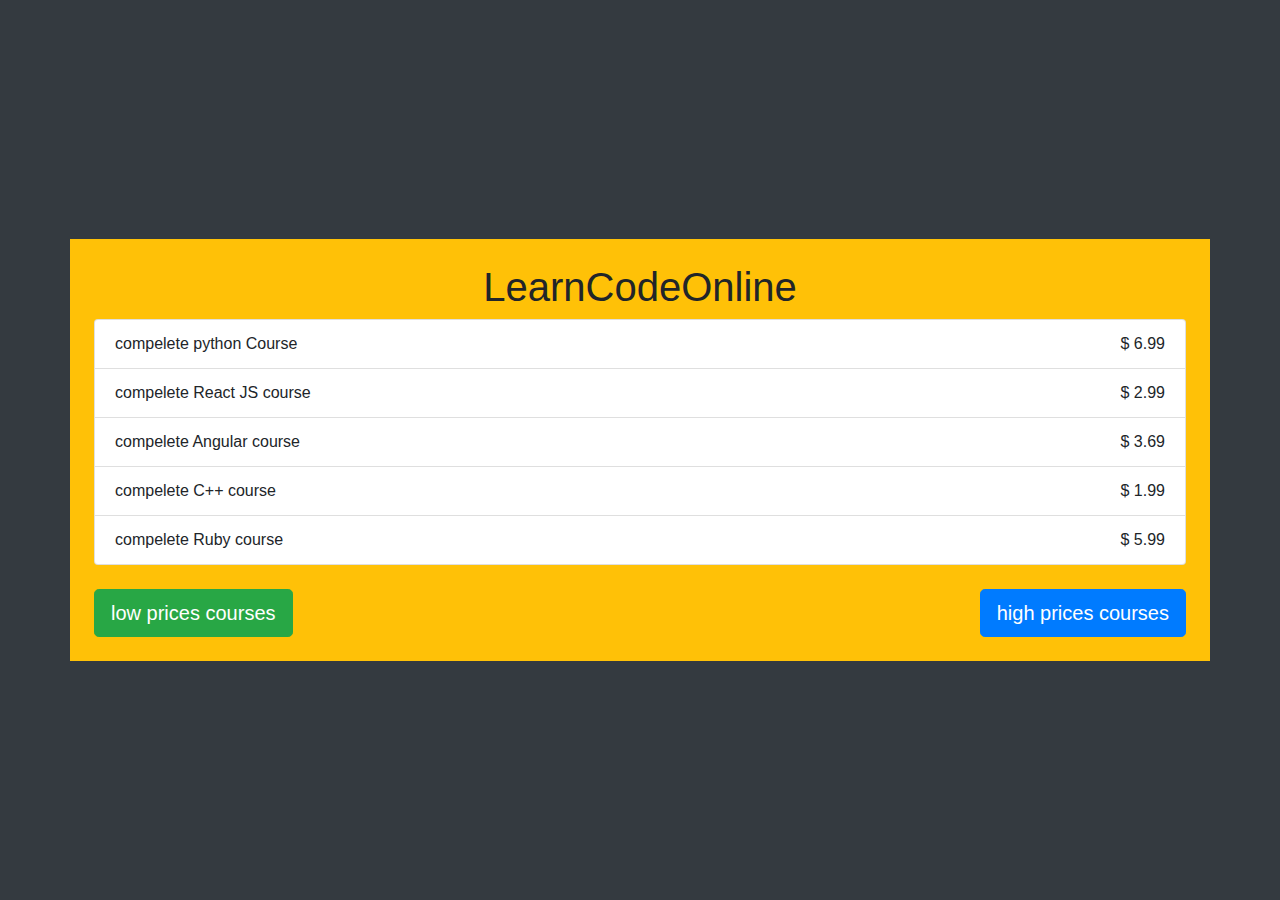
<file: javascript/06_project_1/index.html>
<!DOCTYPE html>
<html lang="en">
  <head>
    <meta charset="UTF-8" />
    <meta name="viewport" content="width=device-width, initial-scale=1.0" />
    <title>LearnCodeOnline</title>
    <link rel="stylesheet" href="./style.css" />
    <link
      rel="stylesheet"
      href="https://stackpath.bootstrapcdn.com/bootstrap/4.4.1/css/bootstrap.min.css"
    />
  </head>
  <body class="bg-dark">
    
    <div class="container bg-warning p-4">
      <h1 class="text-center">LearnCodeOnline</h1>
     <ul class="list-group">
      <!---  <li class="list-group-item">
          Javascript course<span class="float-right">$2.1</span>
        </li>-->
      </ul>
      <button type="button" class="btn btn-success btn-lg mt-4 mx-auto d-block float-left sort-btn">low prices courses</button>
      <button type="button" class="btn btn-primary btn-lg mt-4 mx-auto d-block float-right sort-btn2">high prices courses</button>
    </div>

    <script src="script.js"></script>
  </body>
</html>
</file>
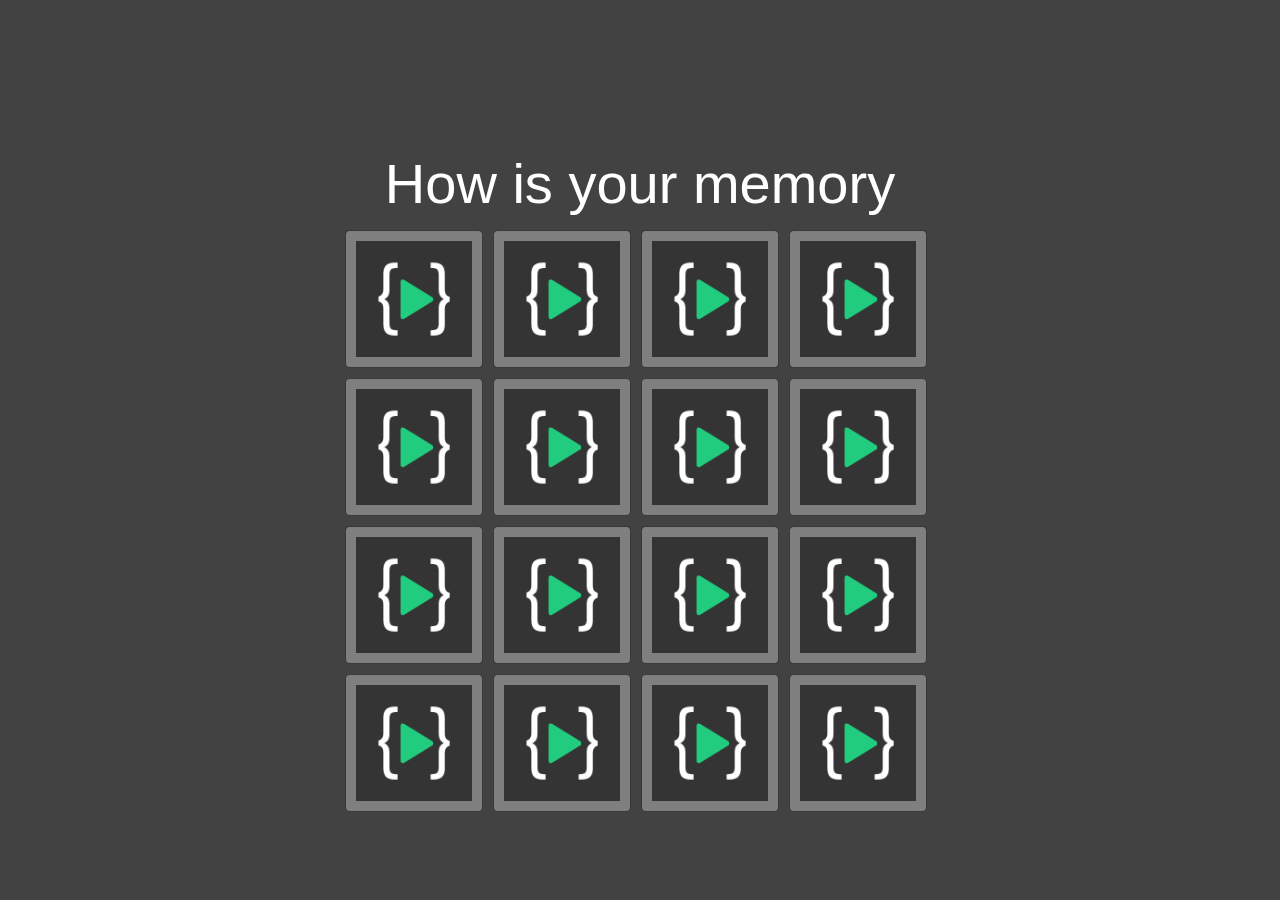
<file: javascript/09_project_3/index.html>
<!DOCTYPE html>
<html>
  <head>
    <meta charset="UTF-8" />
    <title>LearnCodeOnline</title>
    <link rel="icon" href="lco.png" sizes="16x16" type="image/png" />
    <link
      rel="stylesheet"
      href="https://stackpath.bootstrapcdn.com/bootstrap/4.5.0/css/bootstrap.min.css"
    />
    <link rel="stylesheet" href="styles.css" />
  </head>
  <body>
    <div class="gameContainer">
      <div class="container">
        <h1 class="text-center text-white display-4">How is your memory</h1>
      </div>
      <div class="card" data-image="evilface">
        <img src="evilface.png" class="front flip" alt="evilface" />
        <img src="lco.png" class="back" alt="lco" />
      </div>
      <div class="card" data-image="evilface">
        <img src="evilface.png" class="front" alt="evilface" />
        <img src="lco.png" class="back" alt="lco" />
      </div>
      <div class="card" data-image="angryface">
        <img src="angryface.png" class="front" alt="angryface" />
        <img src="lco.png" class="back" alt="lco" />
      </div>
      <div class="card" data-image="angryface">
        <img src="angryface.png" class="front" alt="angryface" />
        <img src="lco.png" class="back" alt="lco" />
      </div>
      <div class="card" data-image="coolface">
        <img src="coolface.png" class="front" alt="coolface" />
        <img src="lco.png" class="back" alt="lco" />
      </div>
      <div class="card" data-image="coolface">
        <img src="coolface.png" class="front" alt="coolface" />
        <img src="lco.png" class="back" alt="lco" />
      </div>
      <div class="card" data-image="feverface">
        <img src="feverface.png" class="front" alt="feverface" />
        <img src="lco.png" class="back" alt="feverface" />
      </div>
      <div class="card" data-image="feverface">
        <img src="feverface.png" class="front" alt="feverface" />
        <img src="lco.png" class="back" alt="feverface" />
      </div>
      <div class="card" data-image="vomitface">
        <img src="vomitface.png" class="front" alt="vomitface" />
        <img src="lco.png" class="back" alt="vomitface" />
      </div>
      <div class="card" data-image="vomitface">
        <img src="vomitface.png" class="front" alt="vomitface" />
        <img src="lco.png" class="back" alt="lco" />
      </div>
      <div class="card" data-image="sneezeface">
        <img src="sneezeface.png" class="front" alt="sneezeface" />
        <img src="lco.png" class="back" alt="lco" />
      </div>
      <div class="card" data-image="sneezeface">
        <img src="sneezeface.png" class="front" alt="sneezeface" />
        <img src="lco.png" class="back" alt="lco" />
      </div>
      <div class="card" data-image="mindblownface">
        <img src="mindblownface.png" class="front" alt="mindblownface" />
        <img src="lco.png" class="back" alt="lco" />
      </div>
      <div class="card" data-image="mindblownface">
        <img src="mindblownface.png" class="front" alt="mindblownface" />
        <img src="lco.png" class="back" alt="lco" />
      </div>
      <div class="card" data-image="thinkingface">
        <img src="thinkingface.png" class="front" alt="thinkingface" />
        <img src="lco.png" class="back" alt="lco" />
      </div>
      <div class="card" data-image="thinkingface">
        <img src="thinkingface.png" class="front" alt="thinkingface" />
        <img src="lco.png" class="back" alt="lco" />
      </div>
    </div>
    <script src="index.js"></script>
  </body>
</html>
</file>
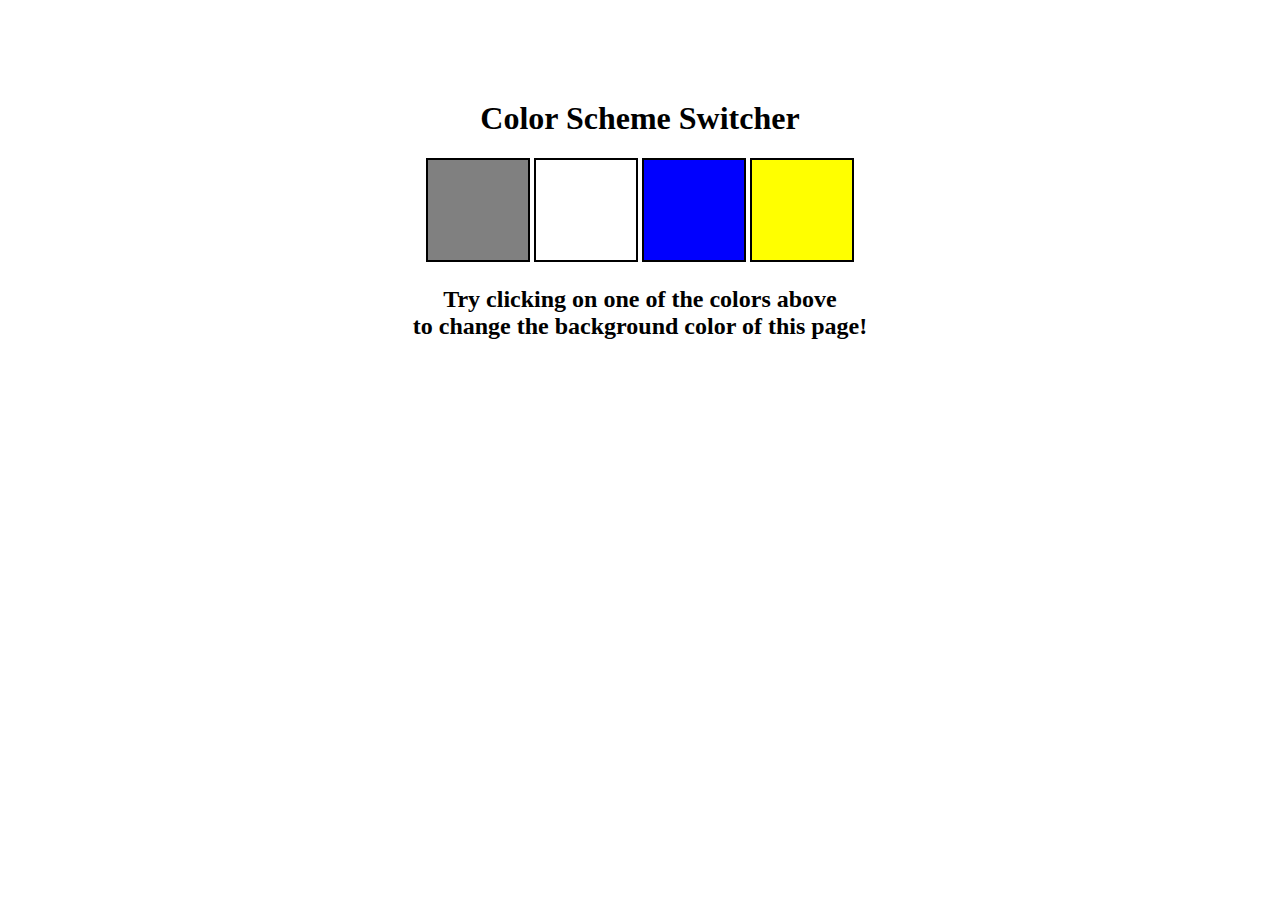
<file: javascript/11_project_4/index.html>
<!DOCTYPE html>
<html lang="en">
  <head>
    <meta charset="UTF-8" />
    <meta name="viewport" content="width=device-width, initial-scale=1.0" />
    <meta http-equiv="X-UA-Compatible" content="ie=edge" />
    <link rel="stylesheet" href="style.css" />
    <title>JavaScript Background Color Switcher</title>
  </head>
  <body>
    
    <div class="canvas">
      <!-- <a
        style="
          background-color: #fff;
          padding: 10px 30px;
          border-radius: 8px;
          color: #212121;
          text-decoration: none;
          border: 2px solid #212121;
        "
        href="../index.html"
        >Back to Home Page</a
      > -->
      <h1>Color Scheme Switcher</h1>
      <span class="button" id="grey"></span>
      <span class="button" id="white"></span>
      <span class="button" id="blue"></span>
      <span class="button" id="yellow"></span>
      <h2>
        Try clicking on one of the colors above
        <span>to change the background color of this page!</span>
      </h2>
    </div>
    <script src="script.js"></script>
  </body>
</html>
</file>
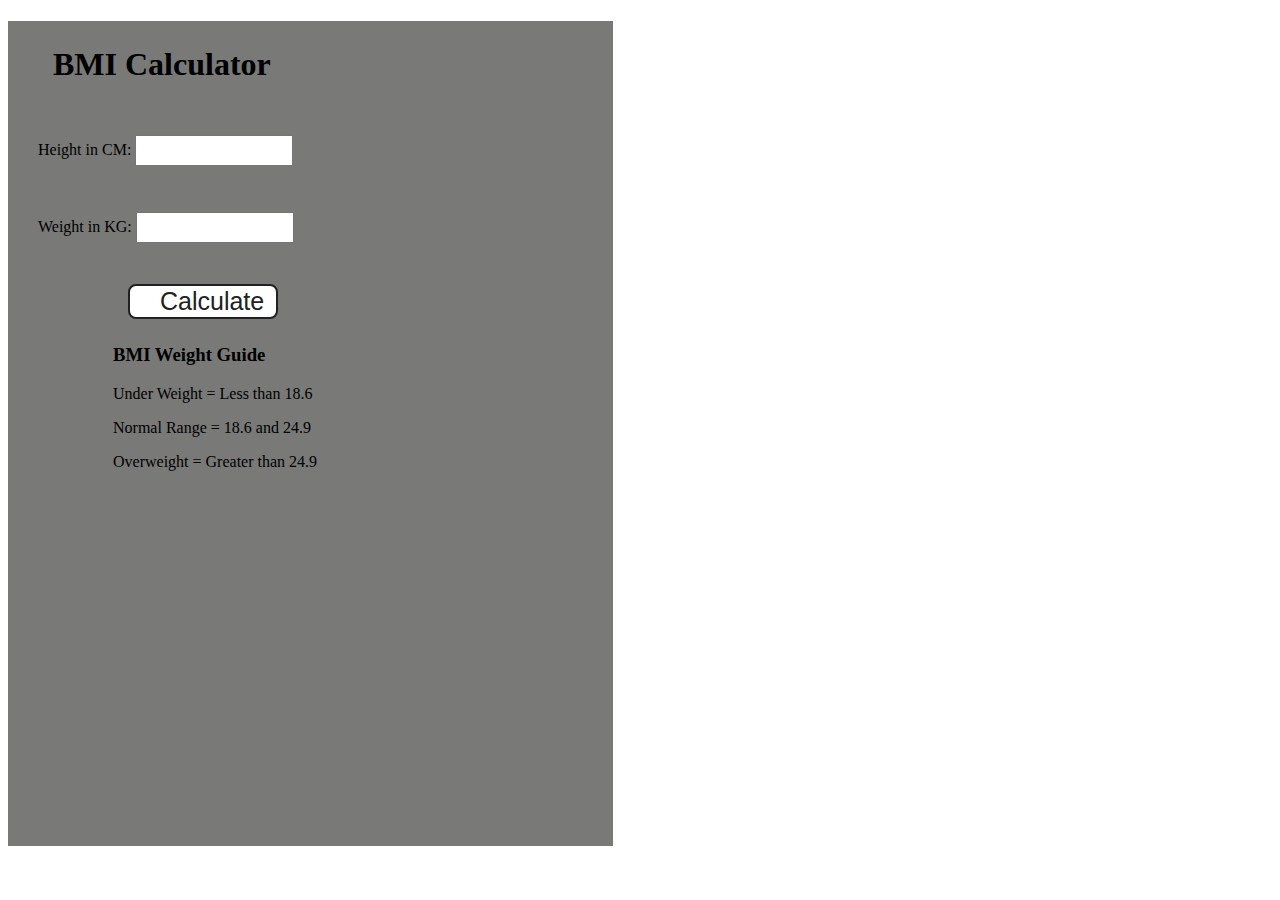
<file: javascript/12_project_5/index.html>
<!DOCTYPE html>
<html lang="en">
  <head>
    <meta charset="UTF-8" />
    <meta name="viewport" content="width=device-width, initial-scale=1.0" />
    <meta http-equiv="X-UA-Compatible" content="ie=edge" />
    <link rel="stylesheet" href="style.css" />
    <title>BMI Calculator</title>
  </head>
  <body>
   
    <div class="container">
      <h1>BMI Calculator</h1>
      <form>
        <p><label>Height in CM: </label><input type="text" id="height" /></p>
        <p><label>Weight in KG: </label><input type="text" id="weight" /></p>
        <button>Calculate</button>
        <div id="results"></div>
        <div id="weight-guide">
          <h3>BMI Weight Guide</h3>
          <p>Under Weight = Less than 18.6</p>
          <p>Normal Range = 18.6 and 24.9</p>
          <p>Overweight = Greater than 24.9</p>
        </div>
      </form>
    </div>
  </body>
  <script src="script.js"></script>
</html>
</file>
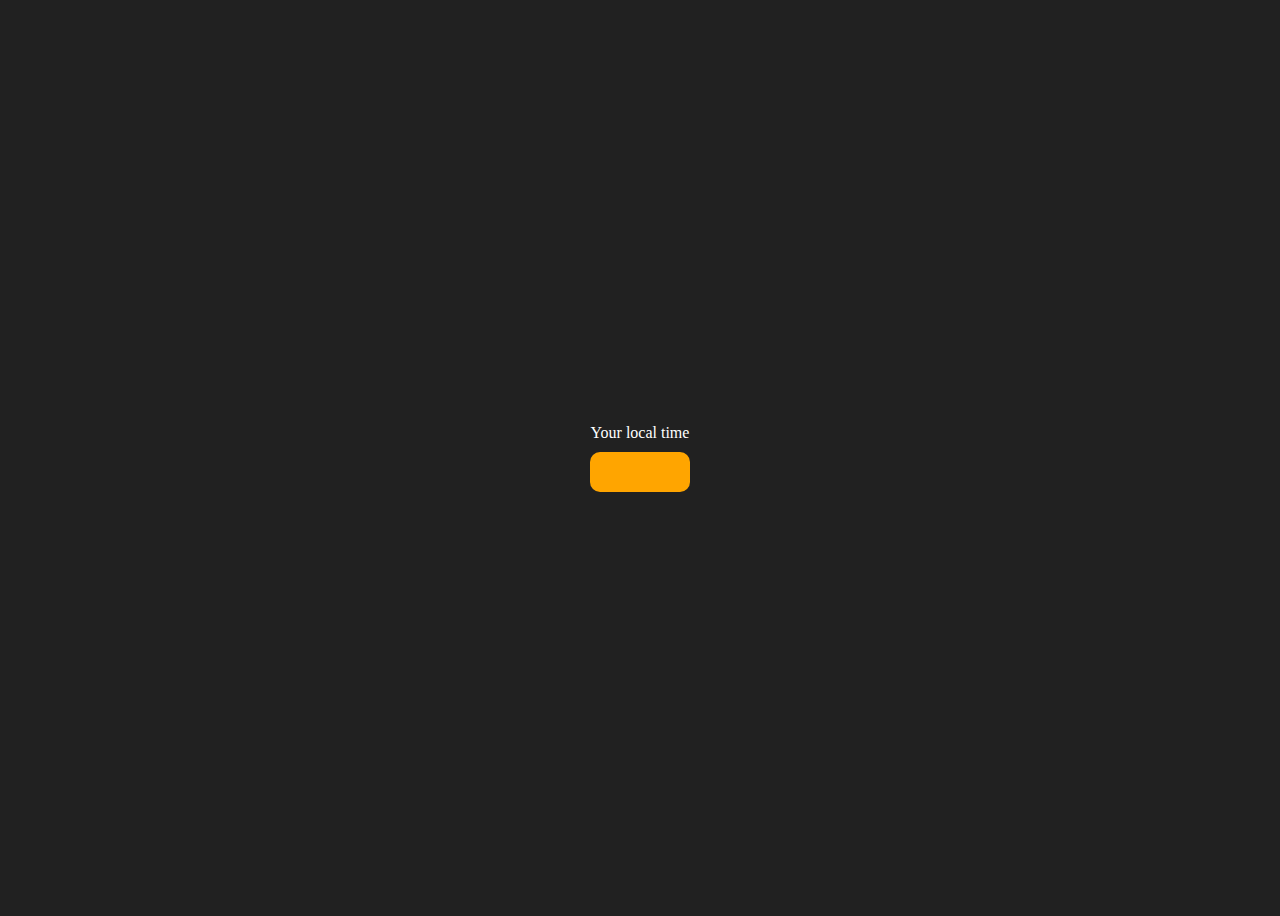
<file: javascript/13_project_6/index.html>
<!DOCTYPE html>
<html lang="en">
  <head>
    <meta charset="UTF-8" />
    <meta name="viewport" content="width=device-width, initial-scale=1.0" />
    <meta http-equiv="X-UA-Compatible" content="ie=edge" />
    <title>Your Local Time</title>
    <style>
      body {
        background-color: #212121;
        color: #fff;
      }
      .center {
        display: flex;
        height: 100vh;
        justify-content: center;
        align-items: center;
        flex-direction: column;
      }
      #clock {
        font-size: 40px;
        background-color: orange;
        padding: 20px 50px;
        margin-top: 10px;
        border-radius: 10px;
      }
    </style>
  </head>
  <body>
   
    <div class="center">
      <div id="banner"><span>Your local time</span></div>
      <div id="clock"></div>
    </div>
    <script src="script.js"></script>
  </body>
</html>
</file>
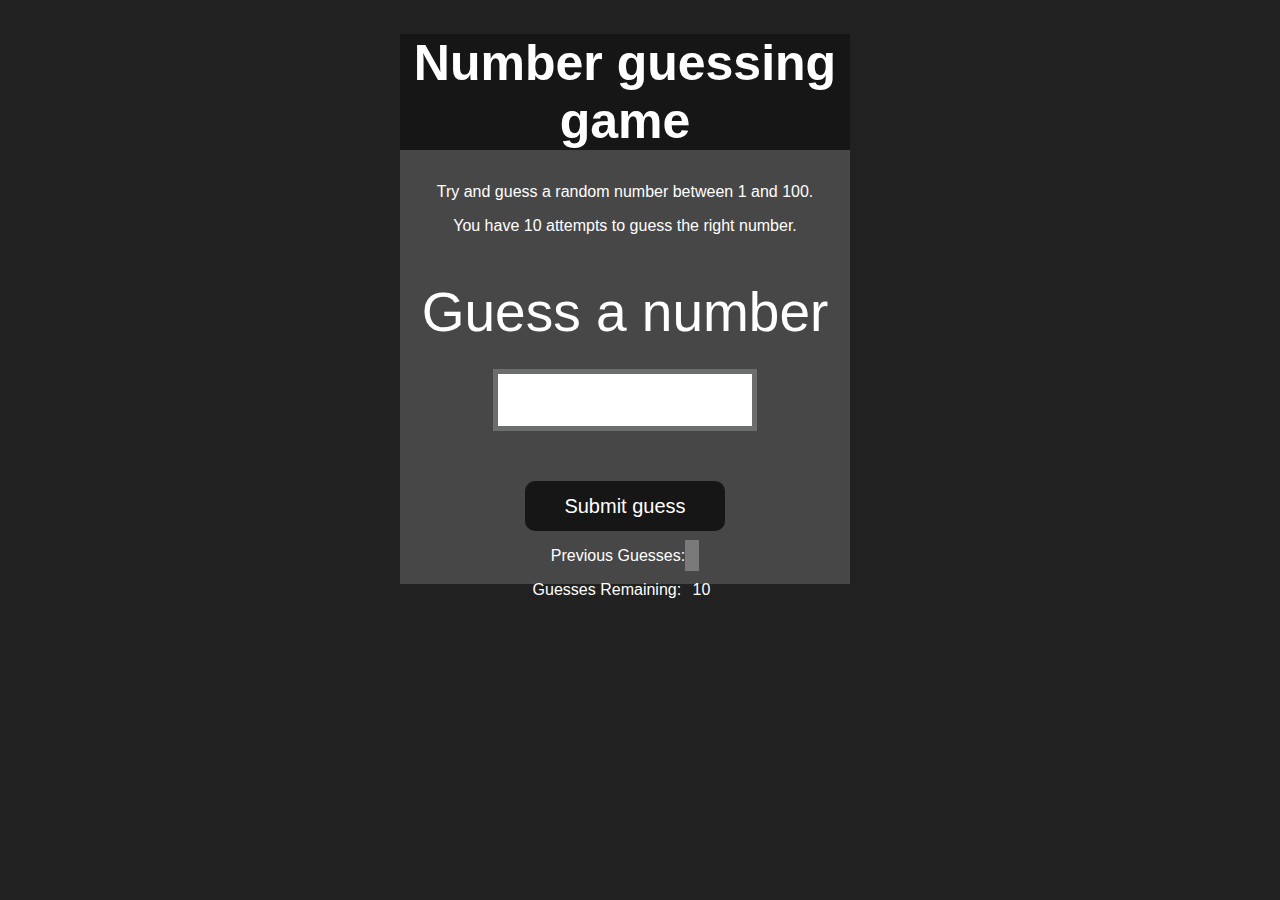
<file: javascript/14_project_7/index.html>
<!DOCTYPE html>
<html lang="en">
<head>
    <meta charset="UTF-8">
    <meta name="viewport" content="width=device-width, initial-scale=1.0">
    <meta http-equiv="X-UA-Compatible" content="ie=edge">
    <title>Number Guessing Game</title>
    <link rel="stylesheet" href="style.css">
</head>
<body style="background-color:#212121; color:#fff;">
    
    <div id="wrapper">
      <h1>Number guessing game</h1>
    <p>Try and guess a random number between 1 and 100.</p>
    <p>You have 10 attempts to guess the right number.</p>
    </br>
        <form class="form">
            <label2 for="guessField" id="guess">Guess a number</label>
            <input type="text" id="guessField" class="guessField">
            <input type="submit" id="subt" value="Submit guess" class="guessSubmit">
        </form>

        <div class="resultParas">
            <p >Previous Guesses: <span class="guesses"></span></p>
            <p >Guesses Remaining: <span class="lastResult">10</span></p>
            <p class="lowOrHi"></p>
        </div>
    </div>
    <script src="script.js"></script>
</body>
</html>
</file>
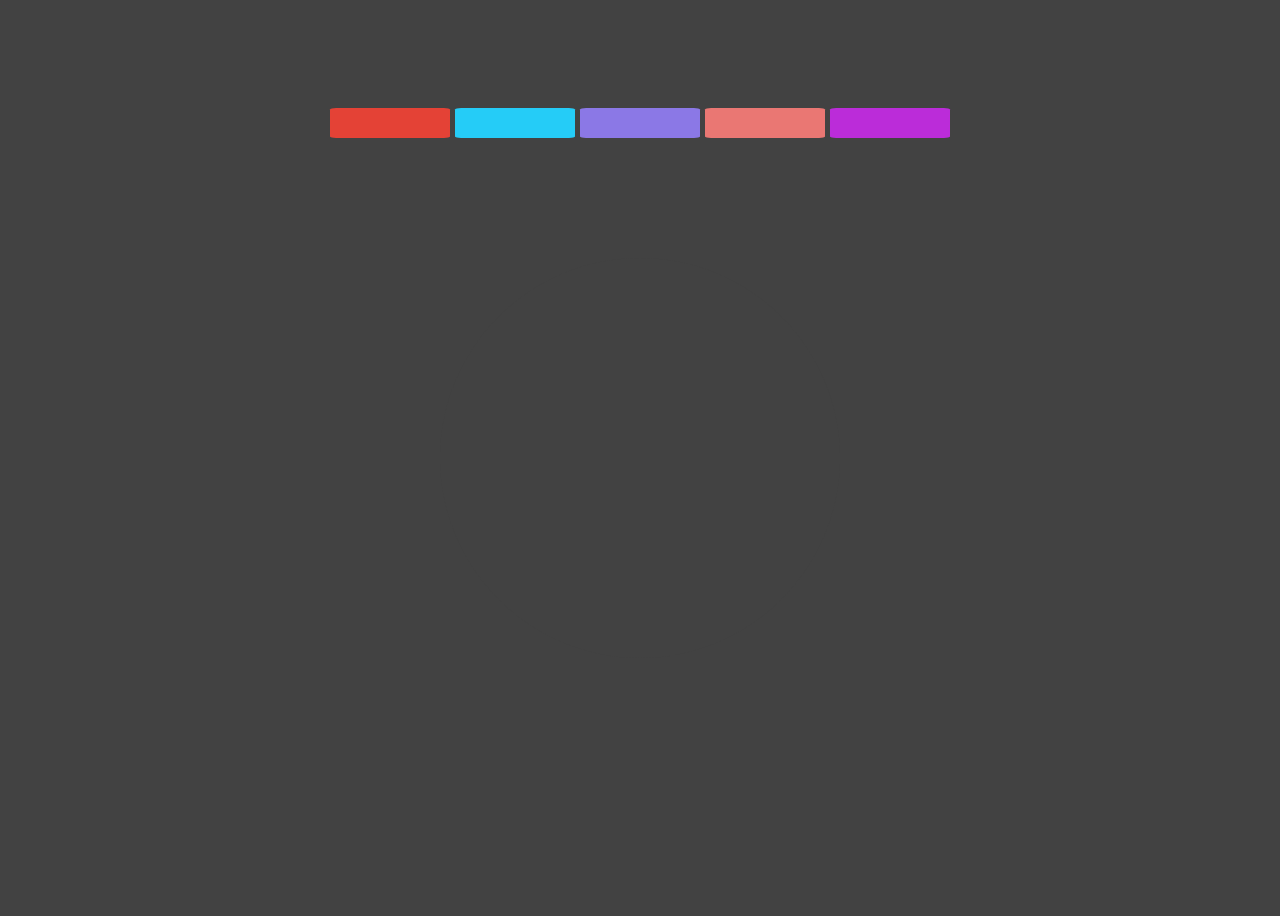
<file: javascript/04_DOM/01_dom/proj2/index.html>
<!DOCTYPE html>
<html lang="en">
  <head>
    <meta charset="UTF-8" />
    <meta name="viewport" content="width=device-width, initial-scale=1.0" />
    <meta http-equiv="X-UA-Compatible" content="ie=edge" />
    <title>LearnCodeOnline</title>
    <link rel="stylesheet" href="./style.css" />
  </head>
  <body>
    <div class="color-hover">
      <div class="color red"></div>
      <div class="color cyan"></div>
      <div class="color violet"></div>
      <div class="color orange"></div>
      <div class="color pink"></div>
    </div>
    <div class="center"></div>
    <script src="scripts2.js"></script>
  </body>
</html>
</file>
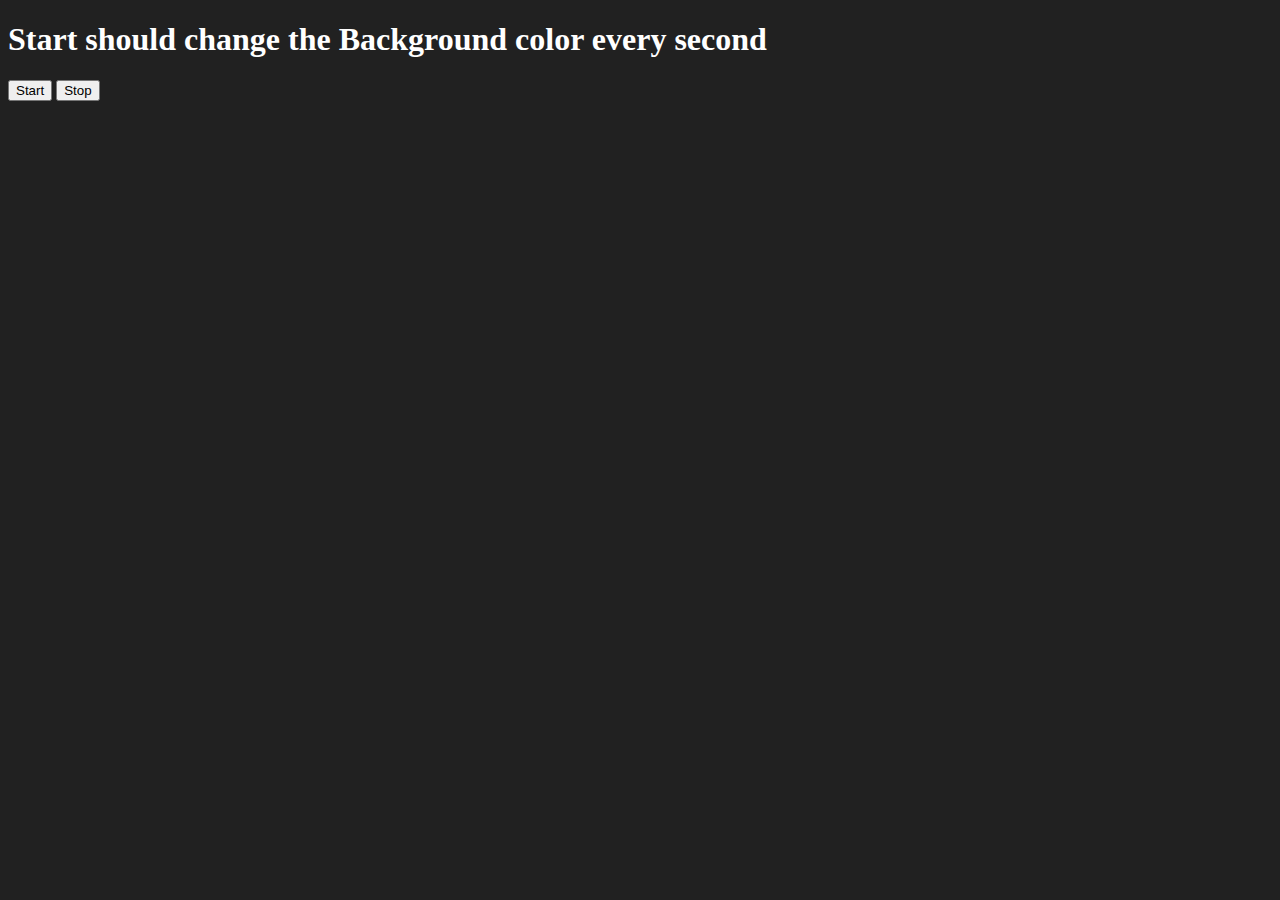
<file: javascript/08_project_2/03_three.html>
<!DOCTYPE html>
<html lang="en">
  <head>
    <meta charset="UTF-8" />
    <meta name="viewport" content="width=device-width, initial-scale=1.0" />
    <meta http-equiv="X-UA-Compatible" content="ie=edge" />
    <title>project-2</title>
  </head>

  <body style="background-color: #212121; color: #fff">

    <h1>Start should change the Background color every second</h1>
    <button id="start">Start</button>
    <button id="stop">Stop</button>
    
    <script src="3.1_script.js"></script>
  </body>
</html>
</file>
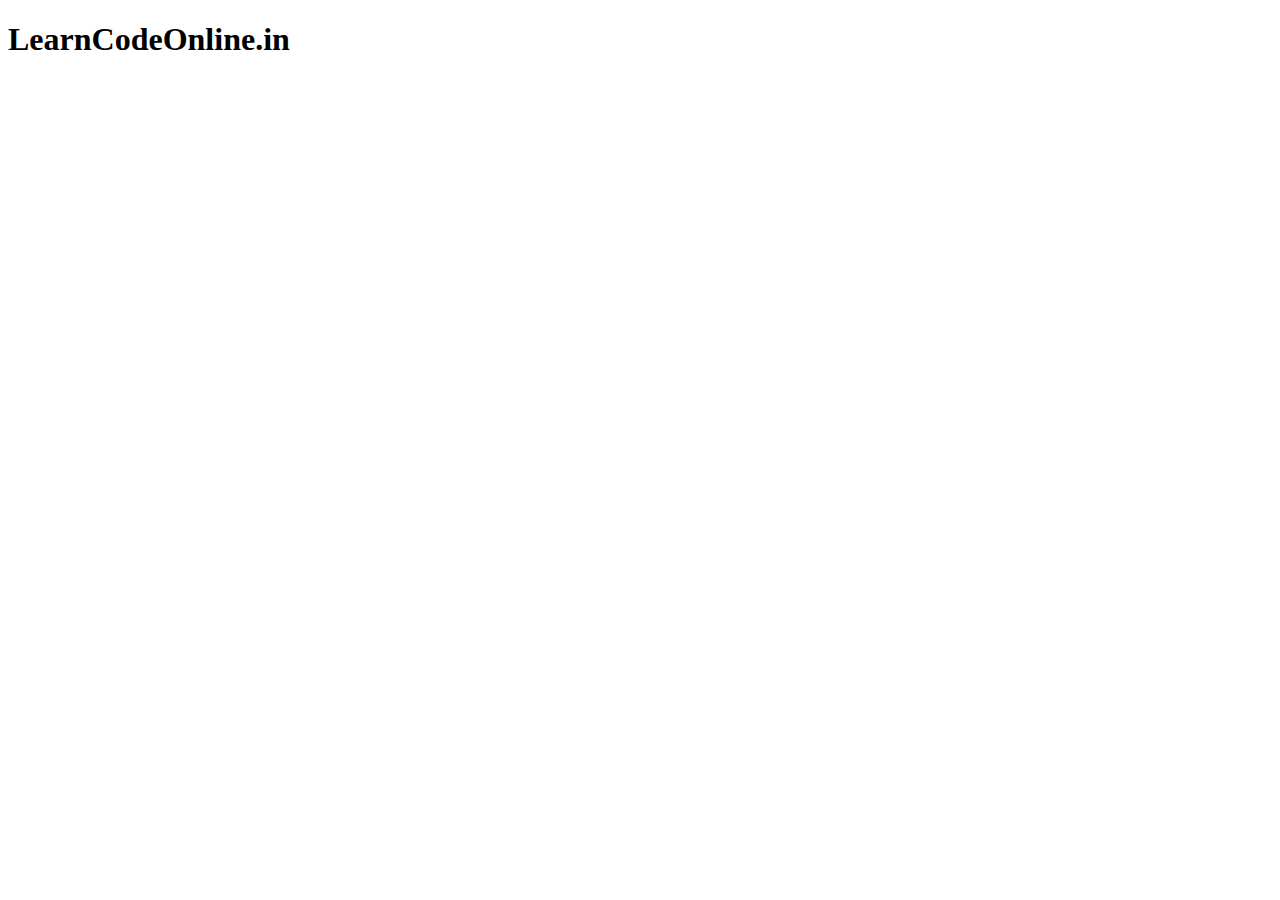
<file: javascript/04_DOM/01_dom/index_01.html>
<!DOCTYPE html>
<html lang="en">
<head>
   
    <title>Dom</title>
</head>
<body>
    <div class="nav"></div>
    <div class="body">
     <h1 class="title">LearnCodeOnline.in</h1>
     
    </div>
    
</body>
</html>
</file>
<file: javascript/06_project_1/style.css>
body {
  background-color: rgb(66, 66, 66);
  display: flex;
  justify-content: center;
  align-items: center;
  min-height: 100vh;
}

button {
  display: inline;
}
</file>
<file: javascript/09_project_3/styles.css>
* {
  margin: 0;
  padding: 0;
  box-sizing: border-box;
}

body {
  height: 100vh;
  background-color: rgb(66, 66, 66);
  display: flex;
}

.gameContainer {
  width: 600px;
  height: 600px;
  margin: auto;
  display: flex;
  flex-wrap: wrap;
  perspective: 1000px;
}

.card {
  width: 23%;
  height: 23%;
  margin: 5px;
  position: relative;
  transform-style: preserve-3d;
  transition: transform 0.3s;
  cursor: pointer;
  background-color: transparent;
}

.card:active {
  transform: scale(0.95);
  transition: transform 0.2s ease-in-out;
}

.card.flip {
  transform: rotateY(180deg);
  cursor: pointer;
}

.front,
.back {
  background-color: #807f7f;
  width: 100%;
  height: 100%;
  padding: 10px;
  border-radius: 4px;
  position: absolute;
  backface-visibility: hidden;
}

.front {
  transform: rotateY(180deg);
}
</file>
<file: javascript/11_project_4/style.css>
html {
    margin: 0;
  }
  
  span {
    display: block;
  }
  .canvas {
    margin: 100px auto 100px;
    width: 80%;
    text-align: center;
  }
  
  .button {
    width: 100px;
    height: 100px;
    border: solid black 2px;
    display: inline-block;
  }
  
  #grey {
    background: grey;
  }
  
  #white {
    background: white;
  }
  #blue {
    background: blue;
  }
  #yellow {
    background: yellow;
  }
</file>
<file: javascript/12_project_5/style.css>
.container {
    width: 575px;
    height: 825px;
  
    background-color: #797978;
    padding-left: 30px;
  }
  #height,
  #weight {
    width: 150px;
    height: 25px;
    margin-top: 30px;
  }
  
  #weight-guide {
    margin-left: 75px;
    margin-top: 25px;
  }
  
  #results {
    font-size: 35px;
    margin-left: 90px;
    margin-top: 20px;
    color: rgb(241, 241, 241);
  }
  
  button {
    width: 150px;
    height: 35px;
    margin-left: 90px;
    margin-top: 25px;
    background-color: #fff;
    padding: 1px 30px;
    border-radius: 8px;
    color: #212121;
    text-decoration: none;
    border: 2px solid #212121;
  
    font-size: 25px;
  }
  
  h1 {
    padding-left: 15px;
    padding-top: 25px;
    
  }
</file>
<file: javascript/14_project_7/style.css>
html {
    font-family: sans-serif;
  }
  
  body {
    width: 300px;
    max-width: 750px;
    min-width: 480px;
    margin: 0 auto;
    background-color: #212121;
  }
  
  .lastResult {
    color: white;
    padding: 7px;
  }
  
  .guesses {
    color: white;
    padding: 7px;
  }
  
  button {
    background-color: #141414;
    color: #fff;
    width: 250px;
    height: 50px;
    border-radius: 25px;
    font-size: 30px;
    border-style: none;
    margin-top: 30px;
    /* margin-left: 50px; */
  }
  
  #subt {
    background-color: #161616;
    color: #ffffff;
    width: 200px;
    height: 50px;
    border-radius: 10px;
    font-size: 20px;
    border-style: none;
    margin-top: 50px;
    /* margin-left: 75px; */
  }
  
  #guessField {
    color: #000;
    width: 250px;
    height: 50px;
    font-size: 30px;
    border-style: none;
    margin-top: 25px;
  
    /* margin-left: 50px; */
    border: 5px solid #6c6d6d;
    text-align: center;
  }
  
  #guess {
    font-size: 55px;
    /* margin-left: 90px; */
    margin-top: 120px;
    color: #fff;
  }
  
  .guesses {
    background-color: #7a7a7a;
  }
  
  #wrapper {
    box-sizing: border-box;
    text-align: center;
    width: 450px;
    height: 550px;
    background-color: #474747;
    color: #fff;
    font-size: 25px;
  }
  
  h1 {
    background-color: #161616;
  
    color: #fff;
    text-align: center;
  }
  
  p {
    font-size: 16px;
    text-align: center;
  }
</file>
<file: javascript/04_DOM/01_dom/proj2/style.css>
body {
  background: rgb(66, 66, 66);
  min-height: 100vh;
  display: flex;
  justify-content: center;
  align-items: center;
  position: relative;
}
.red {
  background: #e44236;
  margin-right: 5px;
}
.cyan {
  background: #25ccf7;
  margin-right: 5px;
}
.violet {
  background: #8b78e6;
  margin-right: 5px;
}
.orange {
  background: #ea7773;
  margin-right: 5px;
}
.pink {
  background: #bb2cd9;
}

.center {
  min-width: 400px;
  height: 400px;
  background: rgb(66, 66, 66);
  border-radius: 100%;
  transition: 0.2s ease-in-out all;
}
.color-hover {
  position: absolute;
  top: 10%;
  bottom: 0;
  left: 50%;
  transform: translateX(-50%);
  padding: 10px;
  display: flex;
  justify-content: center;
  flex-direction: row;
}
.text {
  padding: 10px;
  color: #ffffff;
}
.color {
  width: 120px;
  height: 30px;
  border-radius: 5%;
  margin-bottom: 30px;
}
.color:hover {
  cursor: pointer;
}
.color:last-child {
  margin-bottom: 0;
}
</file>
